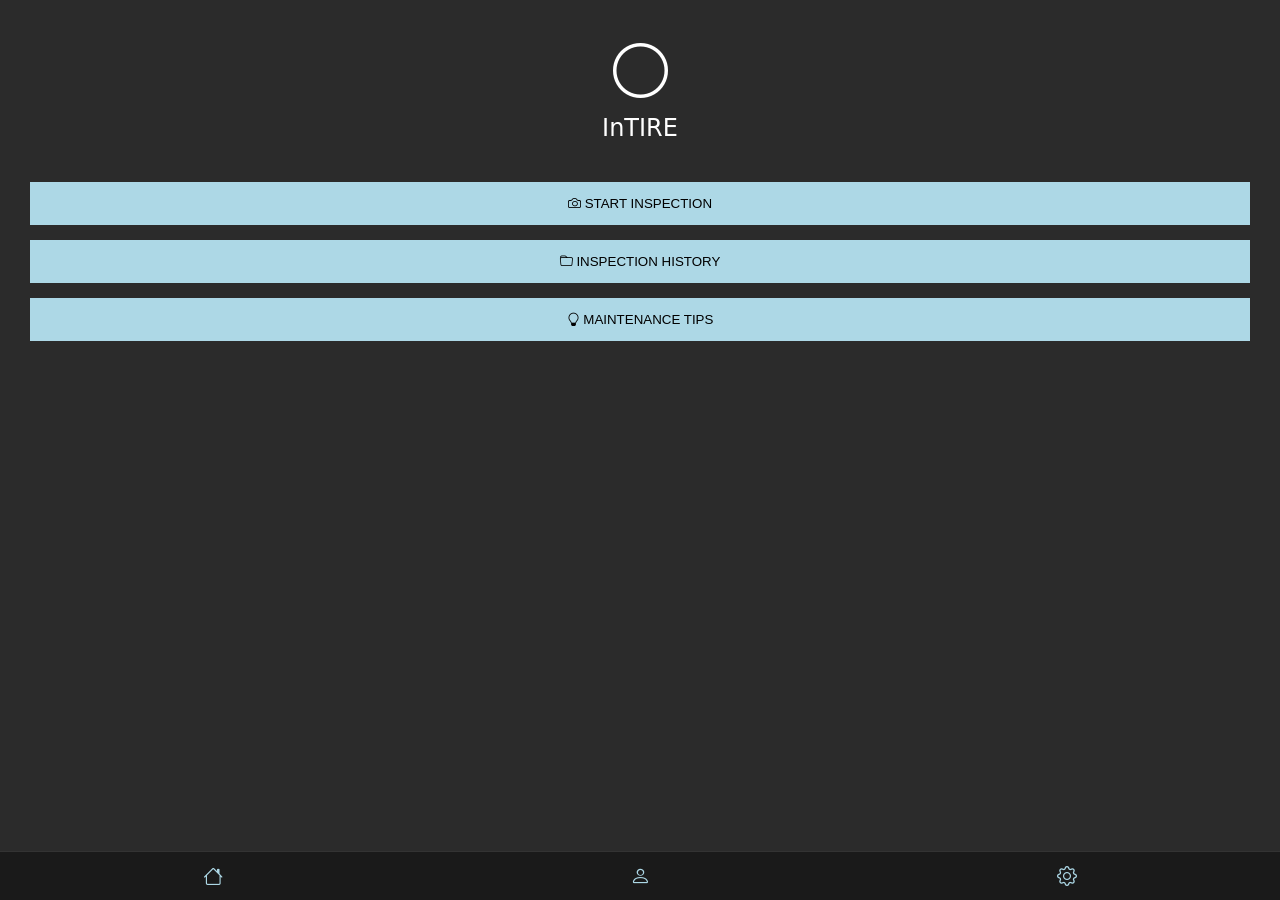
<file: index.html>
<!DOCTYPE html>
<html lang="en">

<head>

    <meta charset="UTF-8">
    <meta name="viewport" content="width=device-width, initial-scale=1.0">
    <title>InTIRE</title>

    <link rel="stylesheet" href="style.css">

    <link href="https://cdn.jsdelivr.net/npm/bootstrap-icons@1.11.3/font/bootstrap-icons.css" rel="stylesheet">

</head>

<body>
        <div class="content center">

            <div class="logo">
                <i class="bi bi-circle"></i>
            </div>

            <div class="app-title">
                InTIRE
            </div>

            <a href="home.html">
                <button class="action-btn">
                    <i class="bi bi-camera"></i>
                    START INSPECTION
                </button>
            </a>

            <a href="history.html">
                <button class="action-btn">
                    <i class="bi bi-folder"></i>
                    INSPECTION HISTORY
                </button>
            </a>

            <a href="tips.html">
                <button class="action-btn">
                    <i class="bi bi-lightbulb"></i>
                    MAINTENANCE TIPS
                </button>
            </a>

        </div>

        <div class="bottom-nav">

            <div class="nav-item">
                <a href="index.html">
                    <i class="bi bi-house nav-icon"></i>
                </a>
            </div>

            <div class="nav-item">
                <a href="profile.html">
                    <i class="bi bi-person nav-icon"></i>
                </a>
            </div>

            <div class="nav-item">
                <a href="settings.html">
                    <i class="bi bi-gear nav-icon"></i>
                </a>
            </div>

        </div>

</body>

</html>
</file>
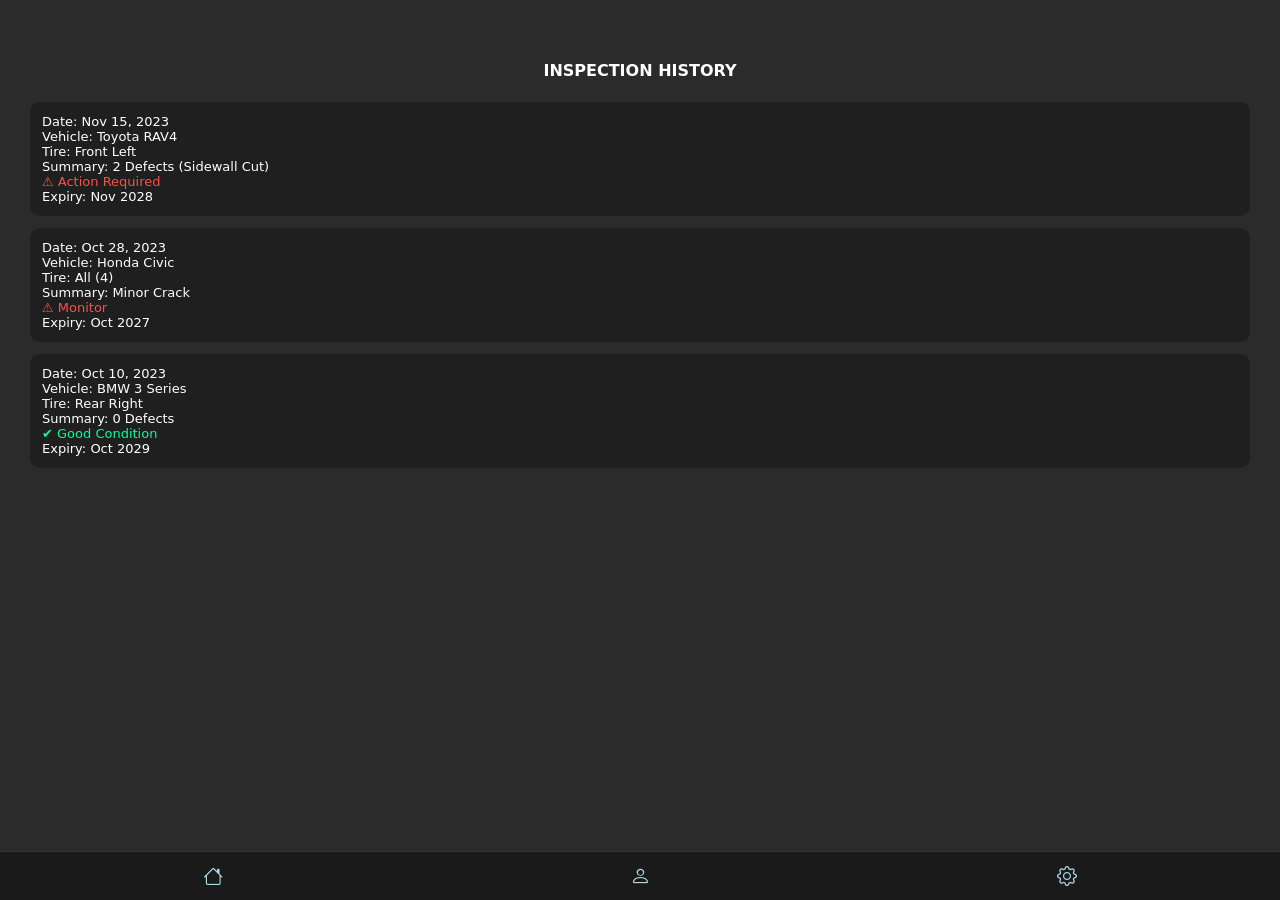
<file: history.html>
<!DOCTYPE html>
<html lang="en">

<head>

    <meta charset="UTF-8">
    <meta name="viewport" content="width=device-width, initial-scale=1.0">

    <title>Inspection History</title>

    <link rel="stylesheet" href="style.css">

    <link href="https://cdn.jsdelivr.net/npm/bootstrap-icons@1.11.3/font/bootstrap-icons.css" rel="stylesheet">

</head>

<body>
        <div class="content">

            <div class="center">
                <h4>INSPECTION HISTORY</h4>
            </div>

            <div class="history-card">
                Date: Nov 15, 2023<br>
                Vehicle: Toyota RAV4<br>
                Tire: Front Left<br>
                Summary: 2 Defects (Sidewall Cut)<br>
                <span class="warning">⚠ Action Required</span><br>
                Expiry: Nov 2028
            </div>

            <div class="history-card">
                Date: Oct 28, 2023<br>
                Vehicle: Honda Civic<br>
                Tire: All (4)<br>
                Summary: Minor Crack<br>
                <span class="warning">⚠ Monitor</span><br>
                Expiry: Oct 2027
            </div>

            <div class="history-card">
                Date: Oct 10, 2023<br>
                Vehicle: BMW 3 Series<br>
                Tire: Rear Right<br>
                Summary: 0 Defects<br>
                <span class="good">✔ Good Condition</span><br>
                Expiry: Oct 2029
            </div>

        </div>

        <div class="bottom-nav">

            <div class="nav-item">
                <a href="index.html">
                    <i class="bi bi-house nav-icon"></i>
                </a>
            </div>

            <div class="nav-item">
                <a href="profile.html">
                    <i class="bi bi-person nav-icon"></i>
                </a>
            </div>

            <div class="nav-item">
                <a href="settings.html">
                    <i class="bi bi-gear nav-icon"></i>
                </a>
            </div>

        </div>

</body>

</html>
</file>
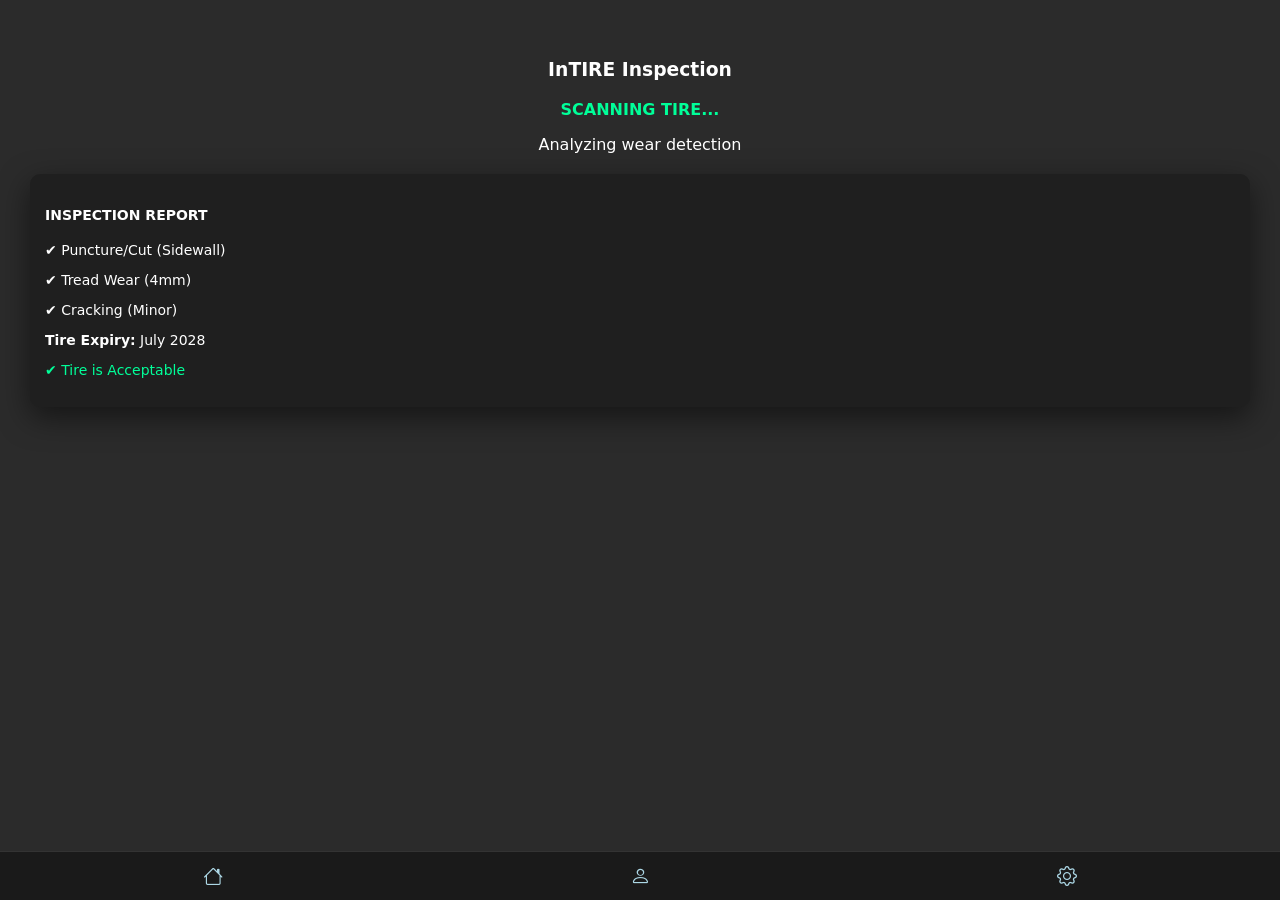
<file: home.html>
<!DOCTYPE html>
<html lang="en">

<head>

    <meta charset="UTF-8">
    <meta name="viewport" content="width=device-width, initial-scale=1.0">
    <title>Inspection</title>

    <link rel="stylesheet" href="style.css">
    <link href="https://cdn.jsdelivr.net/npm/bootstrap-icons@1.11.3/font/bootstrap-icons.css" rel="stylesheet">

</head>

<body>

        <div class="content">

            <div class="center">
                <h3>InTIRE Inspection</h3>
            </div>

            <div class="scan-area">
                <h2>SCANNING TIRE...</h2>
                <p>Analyzing wear detection</p>
            </div>

            <div class="report">

                <h4>INSPECTION REPORT</h4>

                <p>✔ Puncture/Cut (Sidewall)</p>
                <p>✔ Tread Wear (4mm)</p>
                <p>✔ Cracking (Minor)</p>

                <p><b>Tire Expiry:</b> July 2028</p>

                <p class="acceptable">✔ Tire is Acceptable</p>

            </div>

        </div>

        <div class="bottom-nav">

            <div class="nav-item">
                <a href="index.html">
                    <i class="bi bi-house nav-icon"></i>
                </a>
            </div>

            <div class="nav-item">
                <a href="profile.html">
                    <i class="bi bi-person nav-icon"></i>
                </a>
            </div>

            <div class="nav-item">
                <a href="settings.html">
                    <i class="bi bi-gear nav-icon"></i>
                </a>
            </div>

        </div>

</body>

</html>
</file>
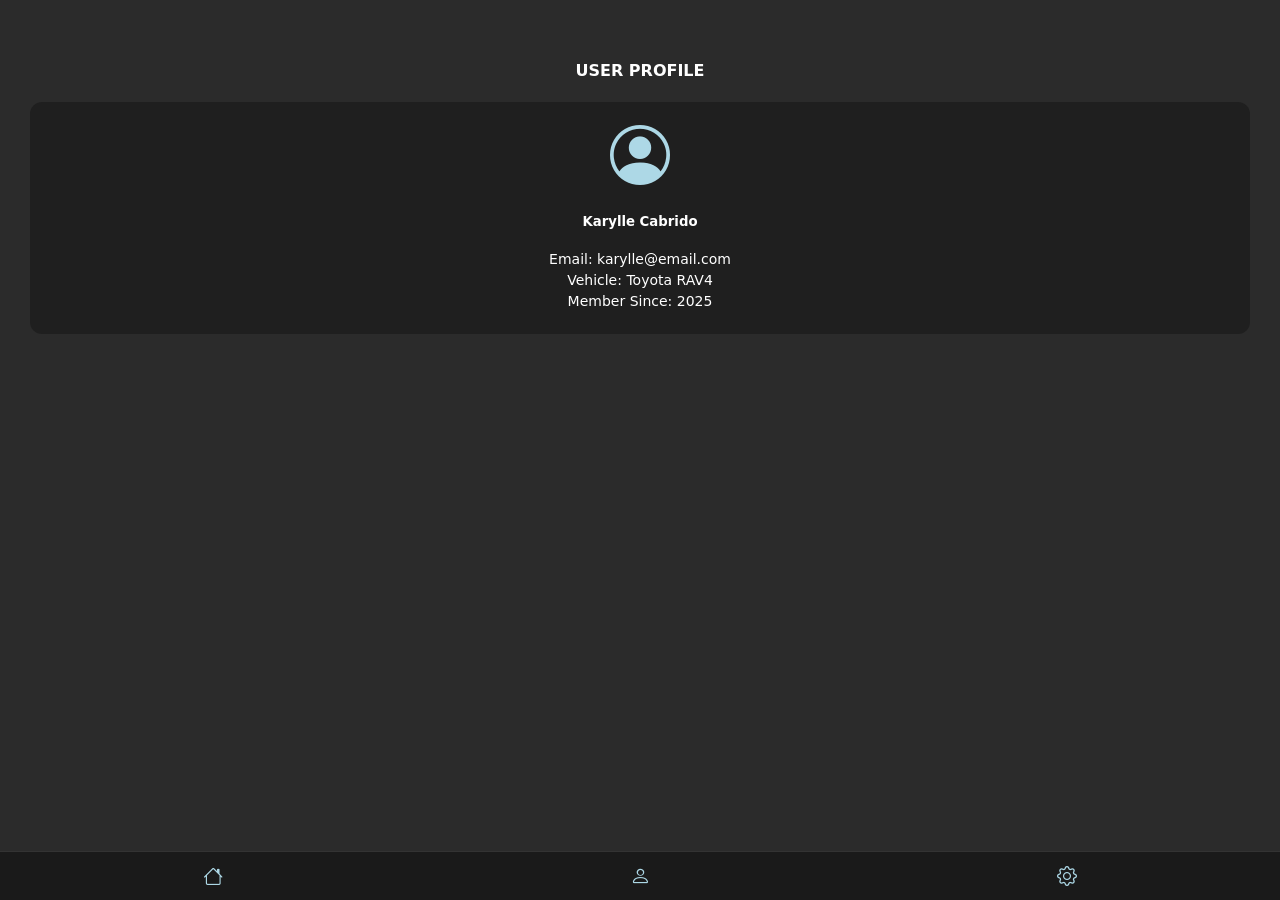
<file: profile.html>
<!DOCTYPE html>
<html lang="en">

<head>

    <meta charset="UTF-8">
    <meta name="viewport" content="width=device-width, initial-scale=1.0">

    <title>User Profile</title>

    <link rel="stylesheet" href="style.css">

    <link href="https://cdn.jsdelivr.net/npm/bootstrap-icons@1.11.3/font/bootstrap-icons.css" rel="stylesheet">

</head>

<body>

        <div class="content">

            <div class="center">
                <h4>USER PROFILE</h4>
            </div>

            <div class="profile-card">

                <div class="profile-avatar">
                    <i class="bi bi-person-circle"></i>
                </div>

                <h5>Karylle Cabrido</h5>

                <div class="profile-info">
                    <p>Email: karylle@email.com</p>
                    <p>Vehicle: Toyota RAV4</p>
                    <p>Member Since: 2025</p>
                </div>

            </div>

        </div>

        <div class="bottom-nav">

            <div class="nav-item">
                <a href="index.html">
                    <i class="bi bi-house nav-icon"></i>
                </a>
            </div>

            <div class="nav-item">
                <a href="profile.html">
                    <i class="bi bi-person nav-icon"></i>
                </a>
            </div>

            <div class="nav-item">
                <a href="settings.html">
                    <i class="bi bi-gear nav-icon"></i>
                </a>
            </div>

        </div>

    </div>

</body>

</html>
</file>
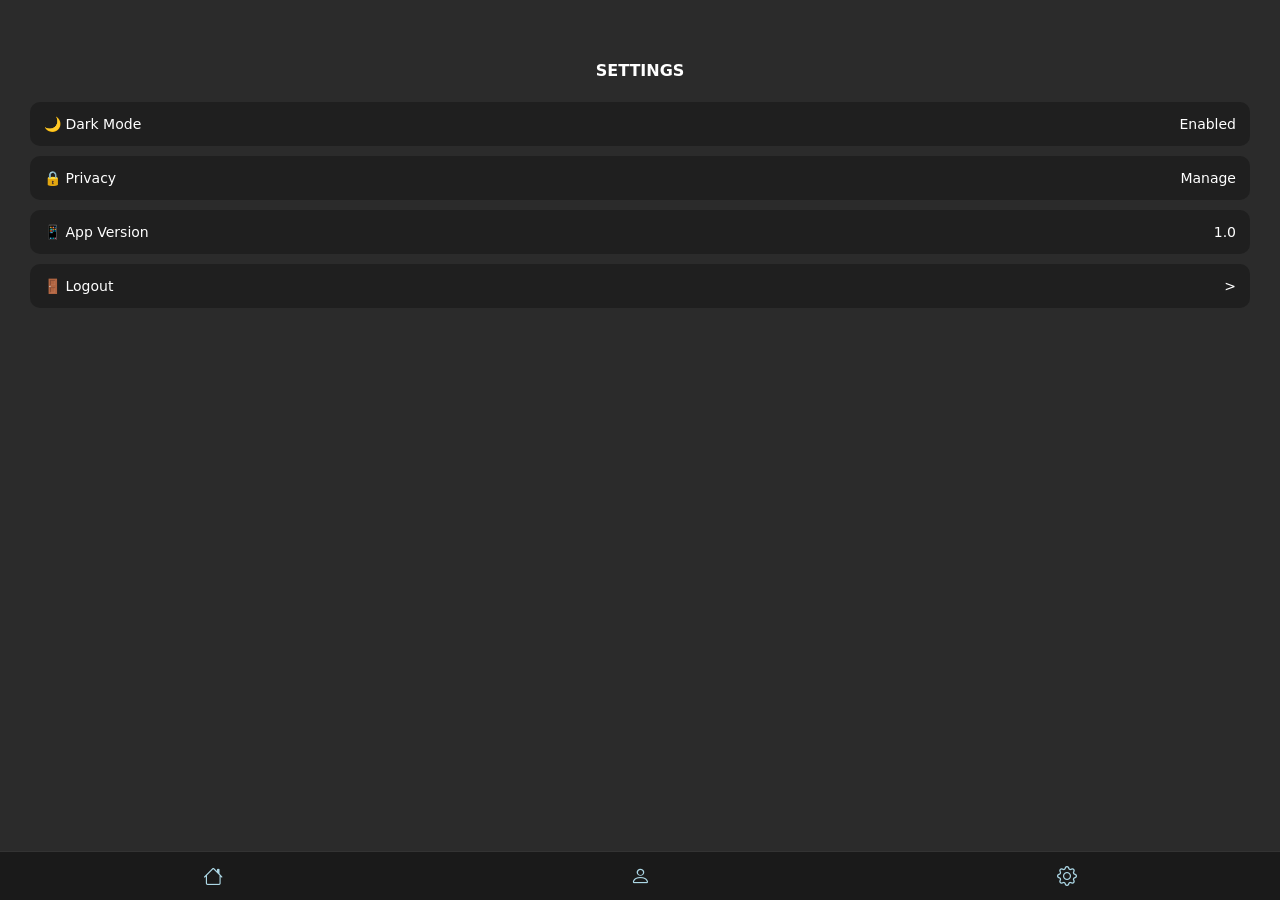
<file: settings.html>
<!DOCTYPE html>
<html lang="en">

<head>

    <meta charset="UTF-8">
    <meta name="viewport" content="width=device-width, initial-scale=1.0">

    <title>Settings</title>

    <link rel="stylesheet" href="style.css">

    <link href="https://cdn.jsdelivr.net/npm/bootstrap-icons@1.11.3/font/bootstrap-icons.css" rel="stylesheet">

</head>

<body>

        <div class="content">

            <div class="center">
                <h4>SETTINGS</h4>
            </div>

            <div class="settings-item">
                <span>🌙 Dark Mode</span>
                <span>Enabled</span>
            </div>

            <div class="settings-item">
                <span>🔒 Privacy</span>
                <span>Manage</span>
            </div>

            <div class="settings-item">
                <span>📱 App Version</span>
                <span>1.0</span>
            </div>

            <div class="settings-item">
                <span>🚪 Logout</span>
                <span>></span>
            </div>

        </div>

        <div class="bottom-nav">

            <div class="nav-item">
                <a href="index.html">
                    <i class="bi bi-house nav-icon"></i>
                </a>
            </div>

            <div class="nav-item">
                <a href="profile.html">
                    <i class="bi bi-person nav-icon"></i>
                </a>
            </div>

            <div class="nav-item">
                <a href="settings.html">
                    <i class="bi bi-gear nav-icon"></i>
                </a>
            </div>

        </div>

    </div>

</body>

</html>
</file>
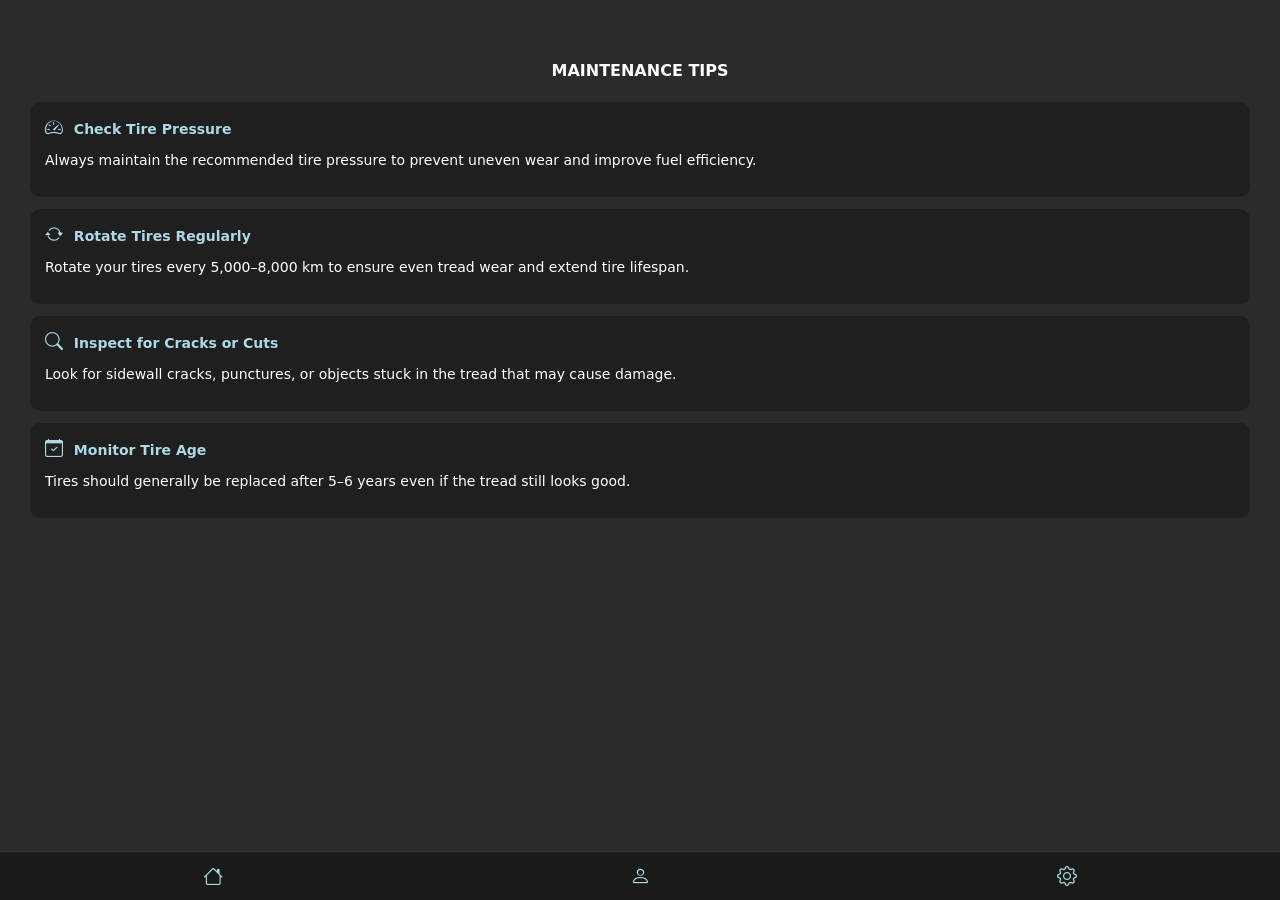
<file: tips.html>
<!DOCTYPE html>
<html lang="en">

<head>

    <meta charset="UTF-8">
    <meta name="viewport" content="width=device-width, initial-scale=1.0">

    <title>Maintenance Tips</title>

    <link rel="stylesheet" href="style.css">
    <link href="https://cdn.jsdelivr.net/npm/bootstrap-icons@1.11.3/font/bootstrap-icons.css" rel="stylesheet">

</head>

<body>

        <div class="content">

            <div class="center">
                <h4>MAINTENANCE TIPS</h4>
            </div>

            <div class="tips-card">
                <div class="tip-title">
                    <i class="bi bi-speedometer2 tip-icon"></i>
                    Check Tire Pressure
                </div>
                <p>Always maintain the recommended tire pressure to prevent uneven wear and improve fuel efficiency.</p>
            </div>

            <div class="tips-card">
                <div class="tip-title">
                    <i class="bi bi-arrow-repeat tip-icon"></i>
                    Rotate Tires Regularly
                </div>
                <p>Rotate your tires every 5,000–8,000 km to ensure even tread wear and extend tire lifespan.</p>
            </div>

            <div class="tips-card">
                <div class="tip-title">
                    <i class="bi bi-search tip-icon"></i>
                    Inspect for Cracks or Cuts
                </div>
                <p>Look for sidewall cracks, punctures, or objects stuck in the tread that may cause damage.</p>
            </div>

            <div class="tips-card">
                <div class="tip-title">
                    <i class="bi bi-calendar-check tip-icon"></i>
                    Monitor Tire Age
                </div>
                <p>Tires should generally be replaced after 5–6 years even if the tread still looks good.</p>
            </div>

        </div>

        <div class="bottom-nav">

            <div class="nav-item">
                <a href="index.html">
                    <i class="bi bi-house nav-icon"></i>
                </a>
            </div>

            <div class="nav-item">
                <a href="profile.html">
                    <i class="bi bi-person nav-icon"></i>
                </a>
            </div>

            <div class="nav-item">
                <a href="settings.html">
                    <i class="bi bi-gear nav-icon"></i>
                </a>
            </div>

        </div>

    </div>

</body>

</html>
</file>
<file: style.css>
body {
    background: #2b2b2b;
    font-family: system-ui;
    margin: 0;
}

.page-container {
    margin: auto;
    margin-top: 60px;
    border-radius: 12px;
    background: #1f1f1f;
    box-shadow: 0 10px 30px rgba(0, 0, 0, 0.5);
}

.content {
    padding: 40px 30px;
    color: white;
}

.center {
    text-align: center;
}

.logo {
    font-size: 55px;
    color: white;
}

.app-title {
    font-size: 24px;
    margin-top: 10px;
    margin-bottom: 40px;
}

.action-btn {
    width: 100%;
    margin-bottom: 15px;
    background: #ADD8E6;
    border: none;
    padding: 14px;
    font-weight: 500;
    color: black;
}

.action-btn:hover {
    background: #5f7083;
}

.bottom-nav {
    position: fixed;
    bottom: 0;
    width: 100%;
    background: #1a1a1a;
    border-top: 1px solid #333;
    display: flex;
}

.nav-item {
    flex: 1;
    text-align: center;
    padding: 12px 0;
}

.nav-icon {
    font-size: 20px;
    color: #ADD8E6;
}

/* inspection report */

.scan-area {
    text-align: center;
    margin-top: 20px;
}

.scan-area h2 {
    color: #00ff99;
    font-size: 16px;
}

.report {
    padding: 15px;
    border-radius: 10px;
    font-size: 14px;
    margin-top: 20px;
    background: #1f1f1f;
    box-shadow: 0 10px 30px rgba(0, 0, 0, 0.5);
}

.acceptable {
    color: #00ff99;
}

/* history cards */

.history-card {
    background: #1f1f1f;
    padding: 12px;
    border-radius: 10px;
    margin-bottom: 12px;
    font-size: 13px;
}

.good {
    color: #00ff99;
}

.warning {
    color: #ff4d4d;
}

.tips-card {
    background: #1f1f1f;
    padding: 15px;
    border-radius: 10px;
    margin-bottom: 12px;
    font-size: 14px;
}

.tip-title {
    color: #ADD8E6;
    font-weight: 600;
}

.tip-icon {
    font-size: 18px;
    margin-right: 6px;
}

.profile-card {
    background: #1f1f1f;
    padding: 20px;
    border-radius: 12px;
    text-align: center;
    margin-top: 20px;
}

.profile-avatar {
    font-size: 60px;
    color: #ADD8E6;
    margin-bottom: 10px;
}

.profile-info {
    margin-top: 15px;
    font-size: 14px;
}

.profile-info p {
    margin: 5px 0;
}

.settings-item {
    background: #1f1f1f;
    padding: 14px;
    border-radius: 10px;
    margin-bottom: 10px;
    display: flex;
    justify-content: space-between;
    align-items: center;
    font-size: 14px;
}
</file>
